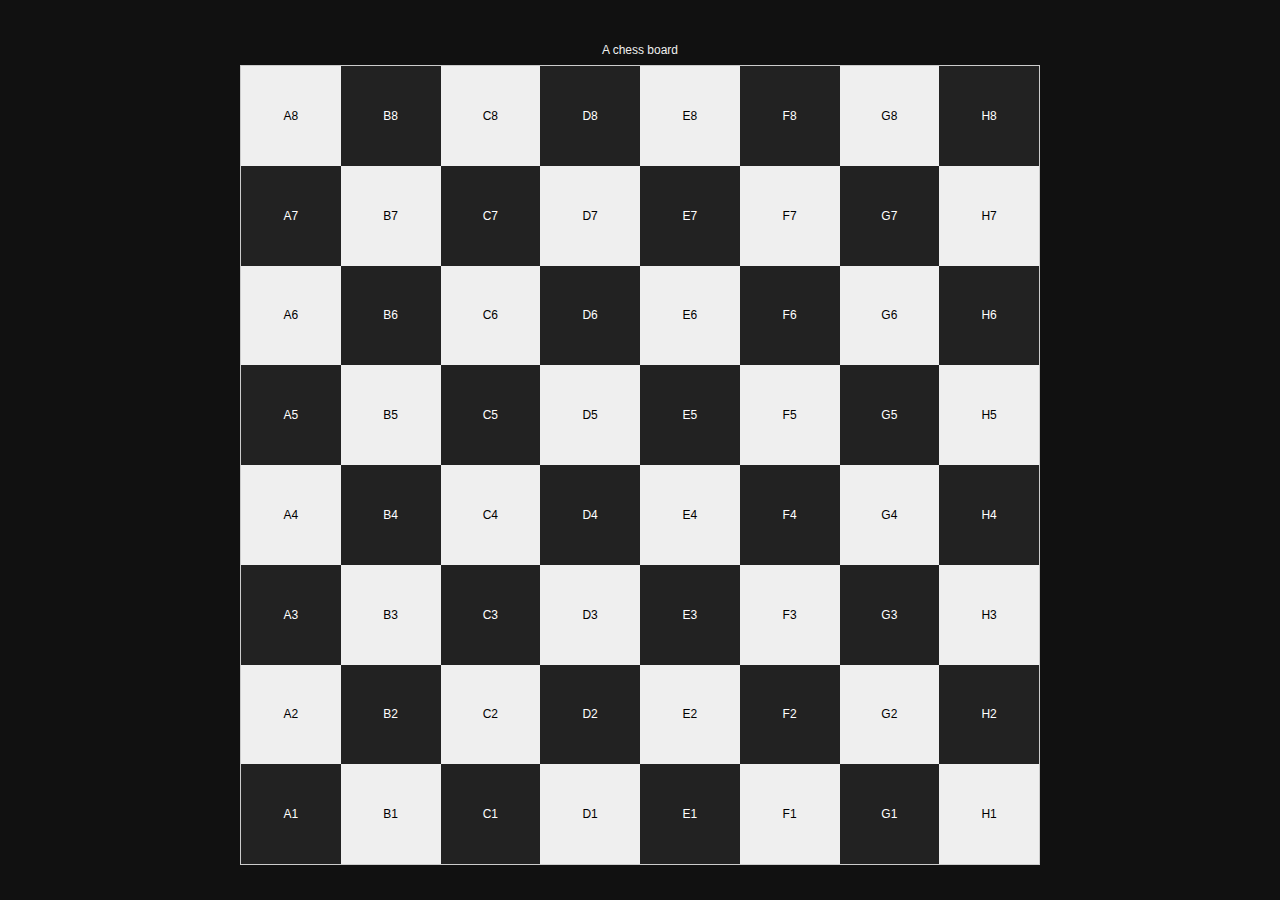
<file: chessBoard/index.html>
<!DOCTYPE html>
<html lang="en">

<head>
    <meta charset="UTF-8">
    <meta http-equiv="X-UA-Compatible" content="IE=edge">
    <meta name="viewport" content="width=device-width, initial-scale=1.0">
    <title>Chess board</title>
    <link rel="stylesheet" href="style.css">
    <link rel="apple-touch-icon" sizes="180x180" href="favicon/apple-touch-icon.png">
    <link rel="icon" type="image/png" sizes="32x32" href="favicon/favicon-32x32.png">
    <link rel="icon" type="image/png" sizes="16x16" href="favicon/favicon-16x16.png">
    <link rel="manifest" href="favicon/site.webmanifest">
</head>

<body>

    <h1>A chess board</h1>
    <script src="board.js"></script>

</body>

</html>
</file>
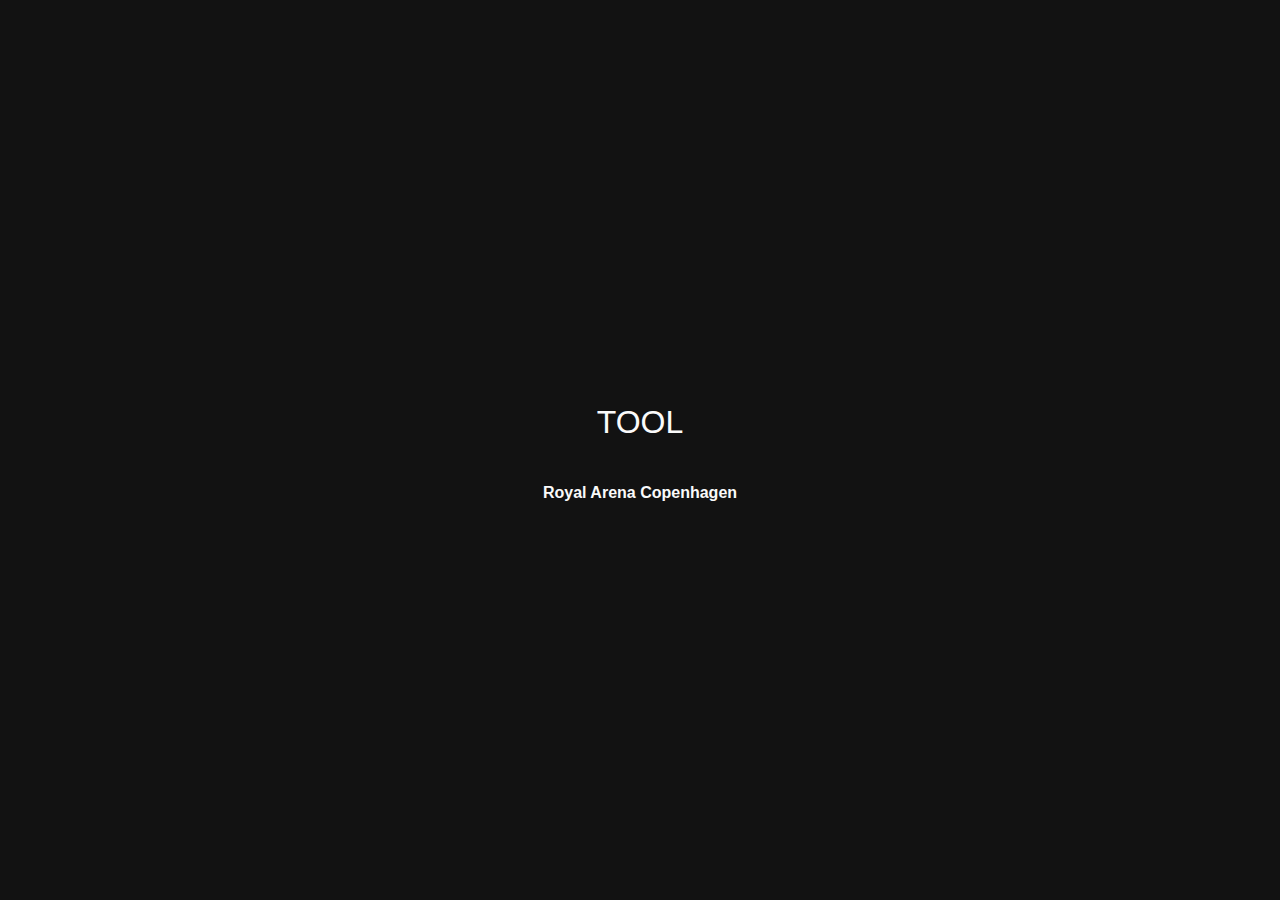
<file: countdownToTOOL/index.html>
<!DOCTYPE html>
<html lang="en">

<head>
    <meta charset="UTF-8">
    <meta http-equiv="X-UA-Compatible" content="IE=edge">
    <meta name="viewport" content="width=device-width, initial-scale=1.0">
    <meta name="description" content="Countdown to TOOL concert in Royal Arena Copenhagen 2022">
    <title>Countdown to TOOL</title>
    <link rel="apple-touch-icon" sizes="180x180" href="favicon/apple-touch-icon.png">
    <link rel="icon" type="image/png" sizes="32x32" href="favicon/favicon-32x32.png">
    <link rel="icon" type="image/png" sizes="16x16" href="favicon/favicon-16x16.png">
    <link rel="manifest" href="favicon/site.webmanifest">
    <style>
        body {
            font-family: Verdana, Geneva, Tahoma, sans-serif;
            background-color: #121212;
            color: #fafafa;
            display: flex;
            flex-direction: column;
            justify-content: center;
            align-items: center;
            height: 90vh;
        }

        p {
            text-align: center;
            font-size: 40px;
        }

        h1 {
            font-weight: 100;
        }
    </style>
</head>

<body>

    <p id="countdown"></p>
    <h1>TOOL</h1>
    <h4>Royal Arena Copenhagen</h4>
    <script>
        let countDownDate = new Date("Apr 23, 2022 20:00:00").getTime();

        let x = setInterval(function () {

            let now = new Date().getTime();

            let distance = countDownDate - now;

            let days = Math.floor(distance / (1000 * 60 * 60 * 24));
            let hours = Math.floor((distance % (1000 * 60 * 60 * 24)) / (1000 * 60 * 60));
            let minutes = Math.floor((distance % (1000 * 60 * 60)) / (1000 * 60));
            let seconds = Math.floor((distance % (1000 * 60)) / 1000);

            document.getElementById("countdown").innerHTML = days + "d " + hours + "h "
                + minutes + "m " + seconds + "s ";

            if (distance < 0) {
                clearInterval(x);
                document.getElementById("countdown").innerHTML = "0";
            }
        }, 1000);
    </script>

</body>

</html>
</file>
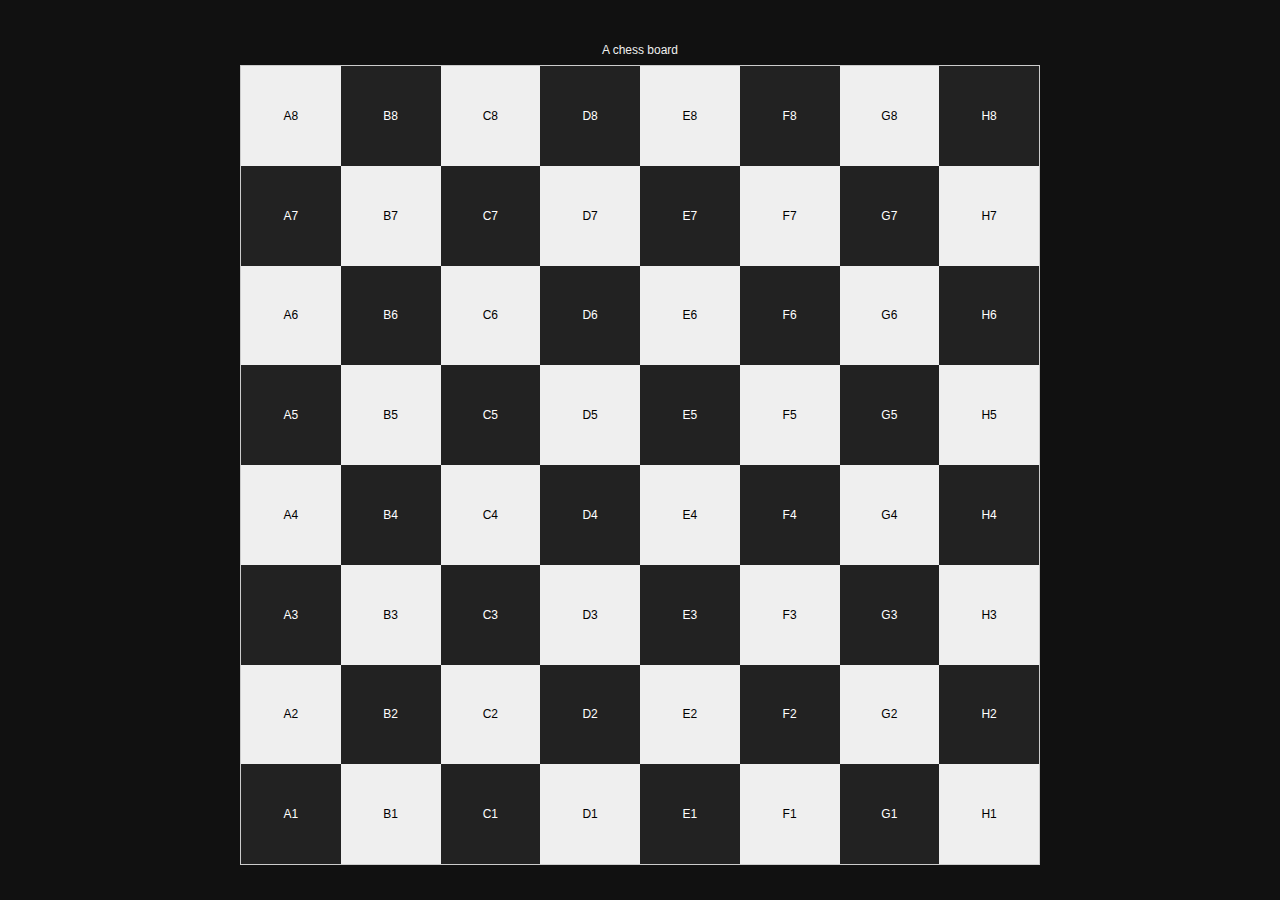
<file: chessBoard/chessBoard.html>
<!DOCTYPE html>
<html lang="en">

<head>
    <meta charset="UTF-8">
    <meta http-equiv="X-UA-Compatible" content="IE=edge">
    <meta name="viewport" content="width=device-width, initial-scale=1.0">
    <meta name="description" content="My little javascript chessboard project.">
    <title>Chess board</title>
    <link rel="stylesheet" href="style.css">
    <link rel="apple-touch-icon" sizes="180x180" href="favicon/apple-touch-icon.png">
    <link rel="icon" type="image/png" sizes="32x32" href="favicon/favicon-32x32.png">
    <link rel="icon" type="image/png" sizes="16x16" href="favicon/favicon-16x16.png">
    <link rel="manifest" href="favicon/site.webmanifest">
</head>

<body>

    <h1>A chess board</h1>
    <script src="board.js"></script>

</body>

</html>
</file>
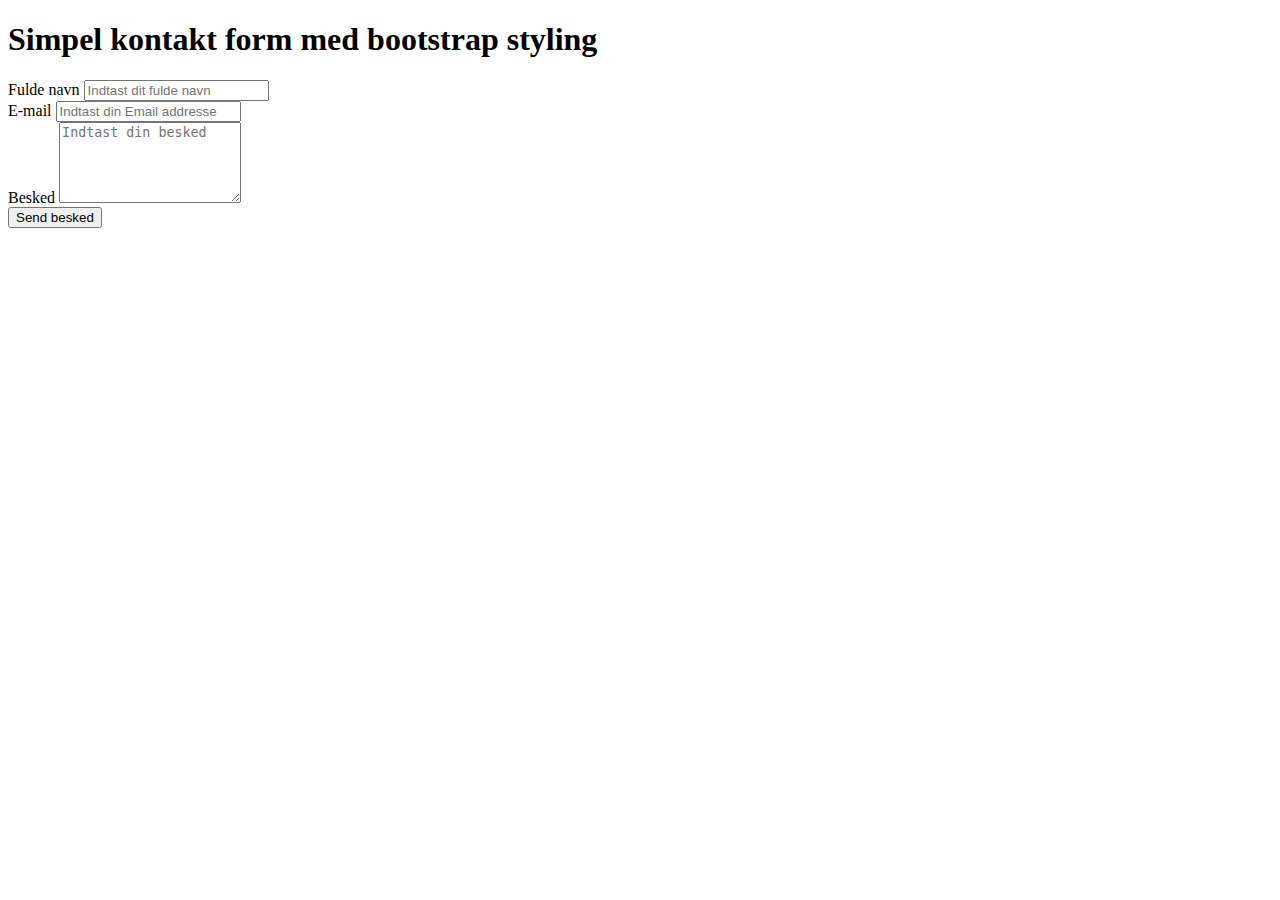
<file: contactForm/contactForm.html>
<!doctype html>
<html lang="da">

<head>
    <!-- Required meta tags -->
    <meta charset="utf-8">
    <meta name="viewport" content="width=device-width, initial-scale=1">
    <meta name="description" content="A little contact form project.">

    <!-- Bootstrap CSS -->
    <link href="https://cdn.jsdelivr.net/npm/bootstrap@5.1.1/dist/css/bootstrap.min.css" rel="stylesheet"
        integrity="sha384-F3w7mX95PdgyTmZZMECAngseQB83DfGTowi0iMjiWaeVhAn4FJkqJByhZMI3AhiU" crossorigin="anonymous">

    <title>Kontakt form</title>
    
    <link rel="apple-touch-icon" sizes="180x180" href="favicon/apple-touch-icon.png">
    <link rel="icon" type="image/png" sizes="32x32" href="favicon/favicon-32x32.png">
    <link rel="icon" type="image/png" sizes="16x16" href="favicon/favicon-16x16.png">
    <link rel="manifest" href="favicon/site.webmanifest">
    
    <style>
        .mw-800 {
            max-width: 800px;
        }
    </style>
</head>

<body>
    <div class="container mw-800">
        <h1 class="text-center my-5">Simpel kontakt form med bootstrap styling</h1>
        <form class="row g-3 needs-validation" target="_blank"
            action="https://formsubmit.co/5acbdf13d49d823278cd74b44e26c65f" method="POST">

            <input type="hidden" name="_next" value="https://caspergithub.github.io/contactForm/thankYou.html">

            <div class="col-md-6">
                <label for="name">Fulde navn</label>
                <input type="text" name="name" class="form-control" placeholder="Indtast dit fulde navn" required>

            </div>

            <div class="col-md-6">
                <label for="email">E-mail</label>
                <input type="email" name="email" class="form-control" placeholder="Indtast din Email addresse" required>

            </div>

            <div class="col-12">
                <label for="message">Besked</label>
                <textarea placeholder="Indtast din besked" class="form-control" name="message" rows="5"
                    required></textarea>

            </div>

            <input type="hidden" name="_subject" value="Ny besked fra den simple kontakt form">

            <div class="col-12">
                <button type="submit" class="btn btn-lg btn-dark btn-block">Send besked</button>

            </div>

        </form>
    </div>

    <script src="https://cdn.jsdelivr.net/npm/bootstrap@5.1.1/dist/js/bootstrap.bundle.min.js"
        integrity="sha384-/bQdsTh/da6pkI1MST/rWKFNjaCP5gBSY4sEBT38Q/9RBh9AH40zEOg7Hlq2THRZ"
        crossorigin="anonymous"></script>

</body>

</html>
</file>
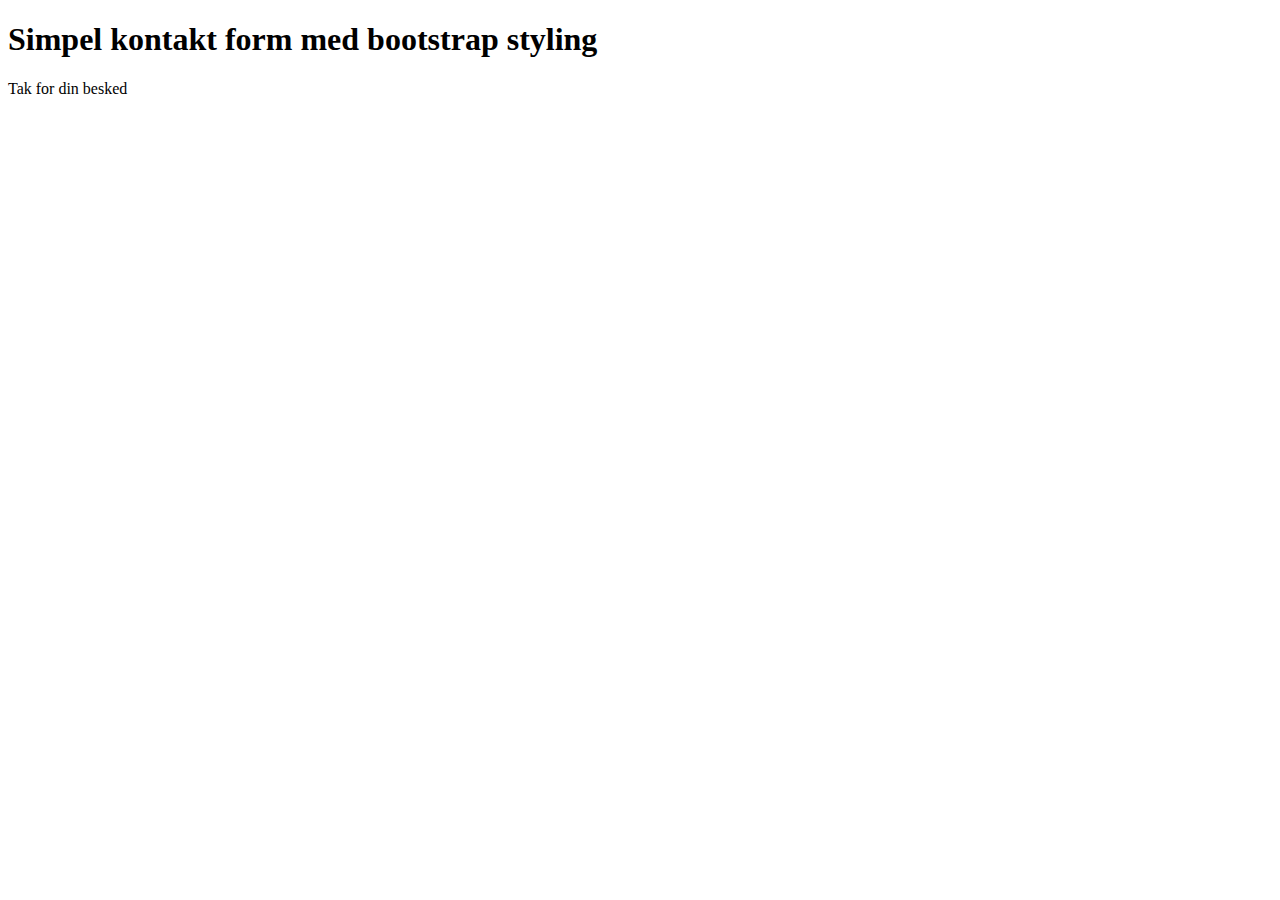
<file: contactForm/thankYou.html>
<!doctype html>
<html lang="da">

<head>
    <!-- Required meta tags -->
    <meta charset="utf-8">
    <meta name="viewport" content="width=device-width, initial-scale=1">

    <!-- Bootstrap CSS -->
    <link href="https://cdn.jsdelivr.net/npm/bootstrap@5.1.1/dist/css/bootstrap.min.css" rel="stylesheet"
        integrity="sha384-F3w7mX95PdgyTmZZMECAngseQB83DfGTowi0iMjiWaeVhAn4FJkqJByhZMI3AhiU" crossorigin="anonymous">

    <title>Kontakt form</title>
    
    <link rel="apple-touch-icon" sizes="180x180" href="favicon/apple-touch-icon.png">
    <link rel="icon" type="image/png" sizes="32x32" href="favicon/favicon-32x32.png">
    <link rel="icon" type="image/png" sizes="16x16" href="favicon/favicon-16x16.png">
    <link rel="manifest" href="favicon/site.webmanifest">
    
    <style>
        .mw-800 {
            max-width: 800px;
        }
    </style>
</head>

<body>
    <div class="container mw-800">
        <h1 class="text-center my-5">Simpel kontakt form med bootstrap styling</h1>
        <p>Tak for din besked</p>
    </div>

    <!-- Optional JavaScript; choose one of the two! -->

    <!-- Option 1: Bootstrap Bundle with Popper -->
    <script src="https://cdn.jsdelivr.net/npm/bootstrap@5.1.1/dist/js/bootstrap.bundle.min.js"
        integrity="sha384-/bQdsTh/da6pkI1MST/rWKFNjaCP5gBSY4sEBT38Q/9RBh9AH40zEOg7Hlq2THRZ"
        crossorigin="anonymous"></script>

    <!-- Option 2: Separate Popper and Bootstrap JS -->
    <!--
    <script src="https://cdn.jsdelivr.net/npm/@popperjs/core@2.9.3/dist/umd/popper.min.js" integrity="sha384-W8fXfP3gkOKtndU4JGtKDvXbO53Wy8SZCQHczT5FMiiqmQfUpWbYdTil/SxwZgAN" crossorigin="anonymous"></script>
    <script src="https://cdn.jsdelivr.net/npm/bootstrap@5.1.1/dist/js/bootstrap.min.js" integrity="sha384-skAcpIdS7UcVUC05LJ9Dxay8AXcDYfBJqt1CJ85S/CFujBsIzCIv+l9liuYLaMQ/" crossorigin="anonymous"></script>
    -->
</body>

</html>
</file>
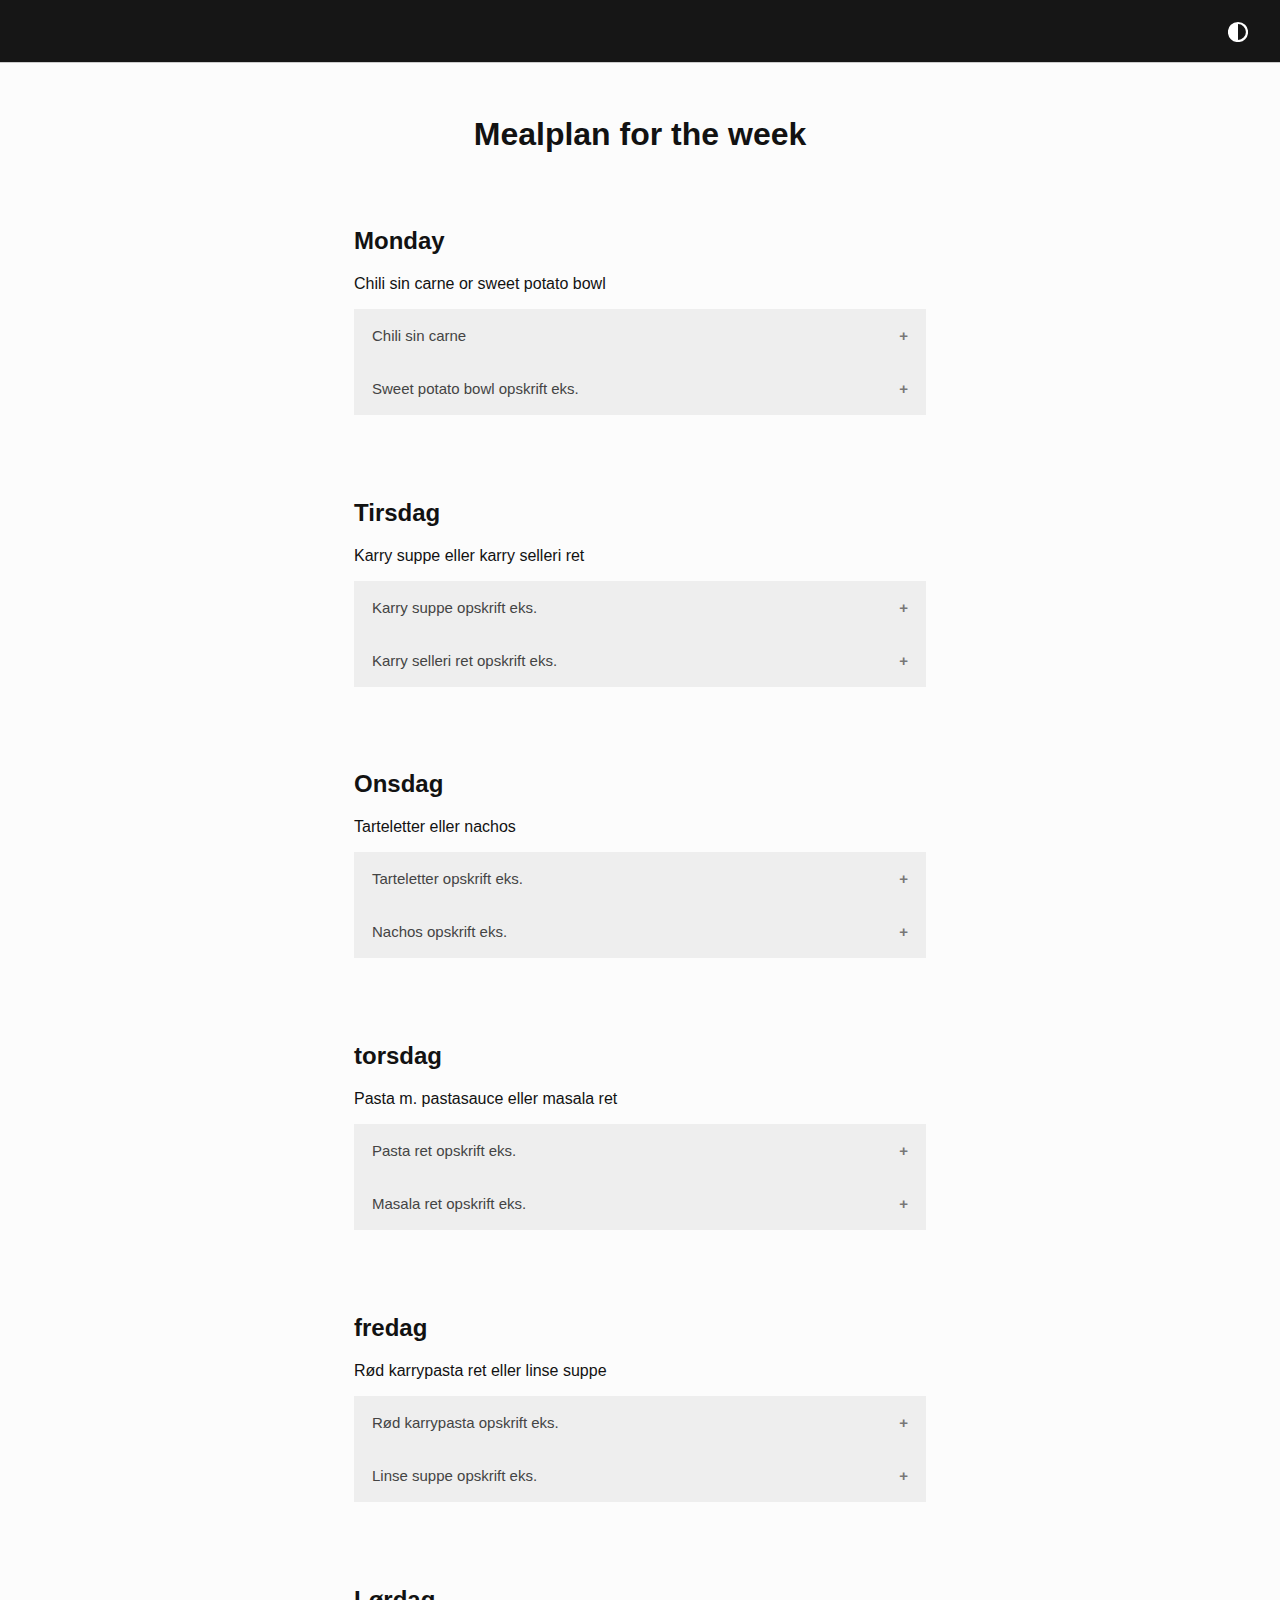
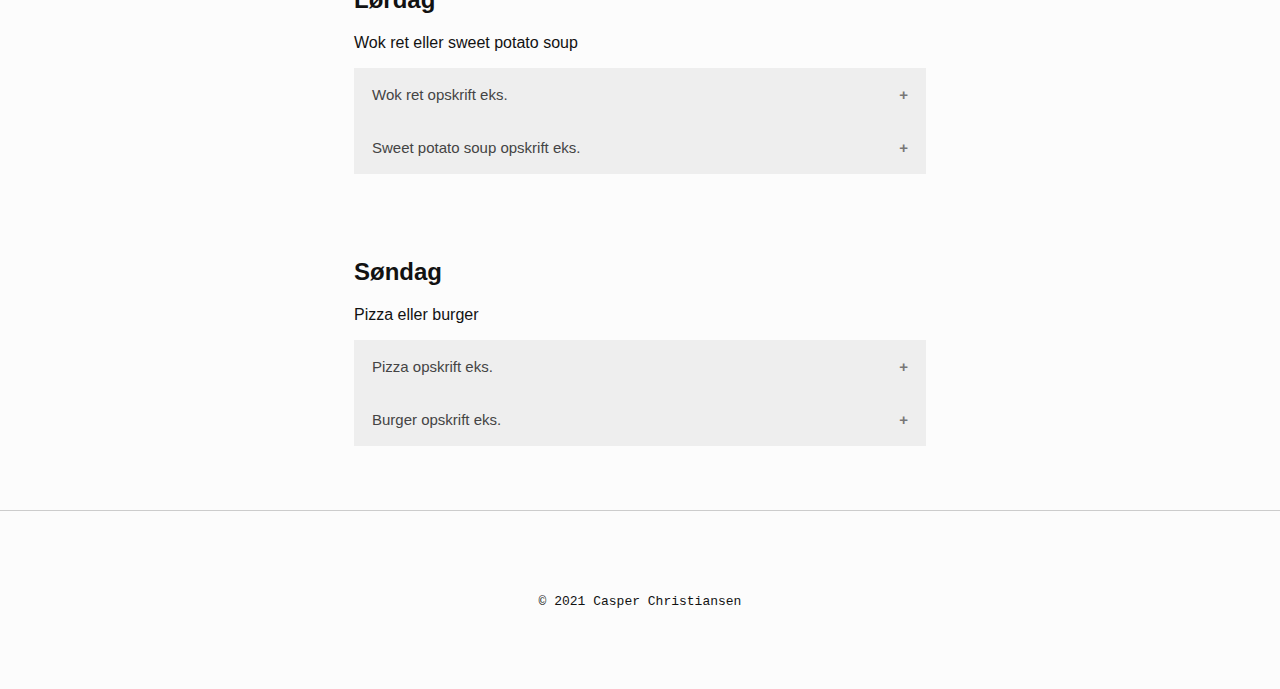
<file: mealplan/meals.html>
<!DOCTYPE html>
<html lang="en">

<head>
    <meta charset="UTF-8">
    <meta http-equiv="X-UA-Compatible" content="IE=edge">
    <meta name="viewport" content="width=device-width, initial-scale=1.0">
    <meta name="description" content="My little mealplan project.">
    <title>Meals</title>
    <link rel="stylesheet" href="style.css">
    <link rel="apple-touch-icon" sizes="180x180" href="favicon/apple-touch-icon.png">
    <link rel="icon" type="image/png" sizes="32x32" href="favicon/favicon-32x32.png">
    <link rel="icon" type="image/png" sizes="16x16" href="favicon/favicon-16x16.png">
    <link rel="manifest" href="favicon/site.webmanifest">
</head>

<body>
    <div class="bg-dark p-1 border-bottom">
        <div class="w-100 text-right">
            <span onclick="changeThemeColor()" class="cursor-pointer pr-1">
                <svg height="26" width="20">
                    <defs>
                        <linearGradient id="grad1" x1="0%" y1="0%" x2="100%" y2="0%">
                            <stop offset="50%" style="stop-color:rgb(255,255,255);stop-opacity: 1;" />
                            <stop offset="50%" style="stop-color: rgb(22,22,22);stop-opacity: 1;" />
                        </linearGradient>
                    </defs>
                    <circle cx="10" cy="16" r="9" stroke="#ffffff" stroke-width="2.2" fill="url(#grad1)" />
                    Sorry, your browser does not support inline SVG.
                </svg>
            </span>
        </div>
    </div>
    <div class="container">
        <h1 class="text-center">Mealplan for the week</h1>
        <!-- monday -->
        <div class="inner-container">
            <h2>Monday</h2>
            <p>Chili sin carne or sweet potato bowl</p>
            <button class="accordion">Chili sin carne</button>
            <div class="panel">
                <p>Ingredients:</p>
                <ul>
                    <li>Onion</li>
                    <li>Garlic</li>
                    <li>Crushed tomatoes</li>
                    <li>Chickpeas also called garbanzo</li>
                    <li>Corn</li>
                    <li>Black beans</li>
                    <li>Taco spice mix</li>
                </ul>
                <p>Directions:</p>
                <ol>
                    <li>Chop the onion and the garlic</li>
                    <li>Fry it in a medium skillet until transluscent</li>
                    <li>add the tomatoes, the beans, the corn and the spice and heat it</li>
                    <li>Serve with rice, salsa and homemade guacamole</li>
                </ol>
            </div>
            <button class="accordion">Sweet potato bowl opskrift eks.</button>
            <div class="panel">
                <p>Ingredienser:</p>
                <ul>
                    <li>Søde kartofler</li>
                    <li>Kikærter</li>
                    <li>Spinat</li>
                    <li>Rødløg</li>
                    <li>Solsikkekerner</li>

                </ul>
                <p>Server med paprika dressing</p>
                <ul>
                    <li>3 spiseske vegansk natural yoghurt</li>
                    <li>2 spiseske ketchup</li>
                    <li>1 teske paprika</li>
                    <li>Salt og peber</li>
                </ul>
                <p>Fremgangsmåde:</p>
                <ol>
                    <li>Kog kartoflerne og steg resten</li>
                    <li>Nej, ikke dressingen!</li>
                </ol>
            </div>
        </div>
        <!-- tuesday -->
        <div class="inner-container">
            <h2>Tirsdag</h2>
            <p>Karry suppe eller karry selleri ret</p>
            <button class="accordion">Karry suppe opskrift eks.</button>
            <div class="panel">
                <p>Ingredienser:</p>
                <ul>
                    <li>Blandede suppeurter</li>
                    <li>Løg</li>
                    <li>Linser</li>
                    <li>Kartofler</li>
                    <li>Grødris</li>
                    <li>Karry</li>
                    <li>Grøntsagsbouillon</li>
                    <li>Salt og peber</li>
                </ul>
                <p>Fremgangsmåde</p>
                <ol>
                    <li>Smid det hele i en stor gryde</li>
                    <li>Fyld op med vand</li>
                    <li>Kog ca. 30-40 minutter</li>
                    <li>Smag til med salt og peber</li>
                    <li>Server med brød</li>
                </ol>
            </div>
            <button class="accordion">Karry selleri ret opskrift eks.</button>
            <div class="panel">
                <p>Ingredienser:</p>
                <ul>
                    <li>Karry</li>
                    <li>Løg</li>
                    <li>Hvidløg</li>
                    <li>Kikærter</li>
                    <li>Selleri</li>
                    <li>Champignon</li>
                    <li>Kokosmælk</li>
                    <li>Grøntsagsbouillon</li>
                    <li>Vilde ris</li>
                </ul>
                <p>Fremgangsmåde</p>
                <ol>
                    <li>Gæt</li>
                </ol>
            </div>
        </div>
        <!-- wednesday -->
        <div class="inner-container">
            <h2>Onsdag</h2>
            <p>Tarteletter eller nachos</p>
            <button class="accordion">Tarteletter opskrift eks.</button>
            <div class="panel">
                <p>Ingredienser:</p>
                <ul>
                    <li>Kikærter</li>
                    <li>Hakkede gulerødder</li>
                    <li>Fine ærter</li>
                    <li>Champignon</li>
                    <li>Aspargessnitter</li>
                    <li>Grøntsagsbouillon</li>
                    <li>Hvedemel</li>
                    <li>Havredrik</li>
                </ul>
                <p>Fremgangsmåde</p>
                <ol>
                    <li>Steg, kog og jævn indtil det er færdigt</li>
                </ol>
            </div>
            <button class="accordion">Nachos opskrift eks.</button>
            <div class="panel">
                <p>Ingredienser:</p>
                <ul>
                    <li>Nachos</li>
                    <li>Sorte bønner</li>
                    <li>Rød peber</li>
                    <li>Jalapeños</li>
                    <li>Majs</li>
                    <li>Vegansk ost</li>
                    <li>Avokado</li>
                    <li>Salsa</li>
                    <li>Pico de gallo</li>
                    <li>Rødløg</li>
                </ul>
                <p>Fremgangsmåde</p>
                <ol>
                    <li>Det er lige til</li>
                </ol>
            </div>
        </div>
        <!-- thursday -->
        <div class="inner-container">
            <h2>torsdag</h2>
            <p>Pasta m. pastasauce eller masala ret</p>
            <button class="accordion">Pasta ret opskrift eks.</button>
            <div class="panel">
                <p>Ingredienser:</p>
                <ul>
                    <li>Løg</li>
                    <li>Hvidløg</li>
                    <li>Chili</li>
                    <li>Champignon</li>
                    <li>Hakket tomater</li>
                    <li>Linser eller kikærter</li>
                    <li>Grøntsagsbouillon</li>
                    <li>Pasta</li>
                </ul>
                <p>Fremgangsmåde</p>
                <ol>
                    <li>Du ved godt hvordan man laver pasta</li>
                </ol>
            </div>
            <button class="accordion">Masala ret opskrift eks.</button>
            <div class="panel">
                <p>Ingredienser:</p>
                <ul>
                    <li>løg</li>
                    <li>Hvidløg</li>
                    <li>Kikærter</li>
                    <li>Hakket tomater</li>
                    <li>Kokosmælk</li>
                    <li>Grøntsagsbouillon</li>
                    <li>Masala</li>
                    <li>Ris</li>
                </ul>
                <p>Fremgangsmåde</p>
                <ol>
                    <li>Svits løg og hvidløg</li>
                    <li>Varm kikærter og hakkede tomater</li>
                    <li>Tilsæt Grøntsagsbouillon og masala</li>
                    <li>Server med de kogte ris</li>
                </ol>
            </div>
        </div>
        <!-- friday -->
        <div class="inner-container">
            <h2>fredag</h2>
            <p>Rød karrypasta ret eller linse suppe</p>
            <button class="accordion">Rød karrypasta opskrift eks.</button>
            <div class="panel">
                <p>Ingredienser:</p>
                <ul>
                    <li>Edamame bønner</li>
                    <li>Broccoli</li>
                    <li>Rød karry pasta</li>
                    <li>Kokosmælk</li>
                    <li>Ris</li>
                </ul>
                <p>Fremgangsmåde</p>
                <ol>
                    <li>Steg og kog</li>
                </ol>
            </div>
            <button class="accordion">Linse suppe opskrift eks.</button>
            <div class="panel">
                <p>Ingredienser:</p>
                <ul>
                    <li>Løg</li>
                    <li>Gulerødder</li>
                    <li>Kartofler</li>
                    <li>Tomatpuré</li>
                    <li>Grøntsagsbouillon</li>
                    <li>Røde linser</li>
                </ul>
                <p>Fremgangsmåde</p>
                <ol>
                    <li>Steg og kog</li>
                </ol>
            </div>
        </div>
        <!-- saturday -->
        <div class="inner-container">
            <h2>Lørdag</h2>
            <p>Wok ret eller sweet potato soup</p>
            <button class="accordion">Wok ret opskrift eks.</button>
            <div class="panel">
                <p>Ingredienser:</p>
                <ul>
                    <li>Wok mix</li>
                    <li>Edamame bønner</li>
                    <li>Soya sauce</li>
                    <li>Grøntsagsbouillon</li>
                </ul>
                <p>Fremgangsmåde</p>
                <ol>
                    <li>Steg det i en wok</li>
                </ol>
            </div>
            <button class="accordion">Sweet potato soup opskrift eks.</button>
            <div class="panel">
                <p>Ingredienser:</p>
                <ul>
                    <li>Løg</li>
                    <li>Hvidløg</li>
                    <li>Søde kartofler</li>
                    <li>Gulerødder</li>
                    <li>Linser</li>
                    <li>Kokosmælk</li>
                    <li>Grøntsagsbouillon</li>
                </ul>
                <p>Fremgangsmåde</p>
                <ol>
                    <li>Kog og blend</li>
                </ol>
            </div>
        </div>
        <!-- sunday -->
        <div class="inner-container">
            <h2>Søndag</h2>
            <p>Pizza eller burger</p>
            <button class="accordion">Pizza opskrift eks.</button>
            <div class="panel">
                <p>Ingredienser:</p>
                <ul>
                    <li>Pizza dej</li>
                    <li>Tomatpuré</li>
                    <li>Seitan</li>
                    <li>Squash</li>
                    <li>Champignon</li>
                    <li>Vegansk ost</li>
                </ul>
                <p>Fremgangsmåde</p>
                <ol>
                    <li>Det står på pizzamel pakken</li>
                </ol>
            </div>
            <button class="accordion">Burger opskrift eks.</button>
            <div class="panel">
                <p>Ingredienser:</p>
                <ul>
                    <li>Burgerbrød</li>
                    <li>Sennep</li>
                    <li>Plantebøf</li>
                    <li>Rødløg</li>
                    <li>Agurksalat</li>
                    <li>Tomat</li>
                    <li>Ketchup</li>
                    <li>Burgerbrød</li>
                </ul>
                <p>Fremgangsmåde</p>
                <ol>
                    <li>Byg din burger og æd</li>
                </ol>
            </div>
        </div>
    </div>
    <footer id="footer" class="footer border-top">
        <small>© 2021 Casper Christiansen</small>
    </footer>
    <script src="main.js"></script>
</body>

</html>
</file>
<file: chessBoard/style.css>
/* html tags */

* {
	box-sizing: border-box;
	font-family: Verdana, Geneva, Tahoma, sans-serif;
	font-weight: 100;
	font-size: 12px;
}

body {
	margin: 0;
	background-color: #111;
	display: flex;
	flex-direction: column;
	justify-content: center;
	align-items: center;
	height: 100vh;
}

h1 {
	color: #efefef;
}

/* ids */

#board {
	background-color: #ccc;
	display: grid;
	grid-template-columns: repeat(8, 1fr);
	width: 90vw;
	max-width: 800px;
	height: 90vw;
	max-height: 800px;
	border: 1px solid #ccc;
}

/* classes */

.black,
.white {
	display: flex;
	justify-content: center;
	align-items: center;
}

.black {
	background-color: #222;
	color: #fff;
}

.white {
	background-color: #efefef;
	color: #000;
}
</file>
<file: mealplan/style.css>
:root {
  --bg-dark: #161616;
  --bg-light: #fcfcfc;
  --text-dark: #121212;
  --text-light: #f0f0f0;
}

* {
  box-sizing: border-box;
}

/* body */
body {
    margin: 0;
    font-family: Verdana, Geneva, Tahoma, sans-serif;
    font-size: 16px;
    background-color: var(--bg-light);
    color: var(--text-dark);
    transition: 0.2s;
}
/* container */
.container {
    width: auto;
    max-width: 700px;
    margin: 0 auto;
    padding: 2rem;
}
@media only screen and (max-width: 450px) {
    .container {
        padding: 1rem;
    }
}
/* inner-container */
.inner-container {
    padding: 2rem;
}
@media only screen and (max-width: 450px) {
    .inner-container {
        padding: 1rem;
    }
}
/* accordion */
.accordion {
  background-color: #eee;
  color: #444;
  cursor: pointer;
  padding: 18px;
  width: 100%;
  border: none;
  text-align: left;
  outline: none;
  font-size: 15px;
  transition: 0.4s;
}
.active, .accordion:hover {
  background-color: #ccc;
}
.accordion:after {
  content: '\002B';
  color: #777;
  font-weight: bold;
  float: right;
  margin-left: 5px;
}
.active:after {
  content: "\2212";
}
.panel {
  padding: 0 18px;
  background-color: white;
  max-height: 0;
  overflow: hidden;
  transition: max-height 0.2s ease-out;
}
/* dark mode */
.dark-mode {
  background-color: #161616;
  color: rgb(240, 240, 240);
  transition: 0.4s;
}
.accordion-dark-mode {
  background-color: #202020;
  color: #fff;
  transition: 0.4s;
}
.panel-dark-mode {
  background-color: #181818;
  color: #ccc;
  transition: 0.4s;
}
/* width */
.w-100 {
  width: 100%;
}
.w-50 {
  width: 50%;
}
/* text-align */
.text-center {
  text-align: center;
}
.text-right {
  text-align: right;
}
/* text-color */
.text-light {
  color: #777;
}
/* background-color */
.bg-dark {
  background-color: var(--bg-dark);
}
/* padding */
.p-1 {
  padding: 1rem;
}
.pr-1 {
  padding-right: 1rem;
}
/* cursor */
.cursor-pointer {
  cursor: pointer;
}

/* Footer */
.footer {
  text-align: center;
  padding: 5rem;
}

/* Small */
small {
  font-family: 'Courier New', Courier, monospace;
  font-size: small;
}

/* borders */

.border-bottom {
  border-bottom: 1px solid #ccc;
}

.border-top {
  border-top: 1px solid #ccc;
}
</file>
